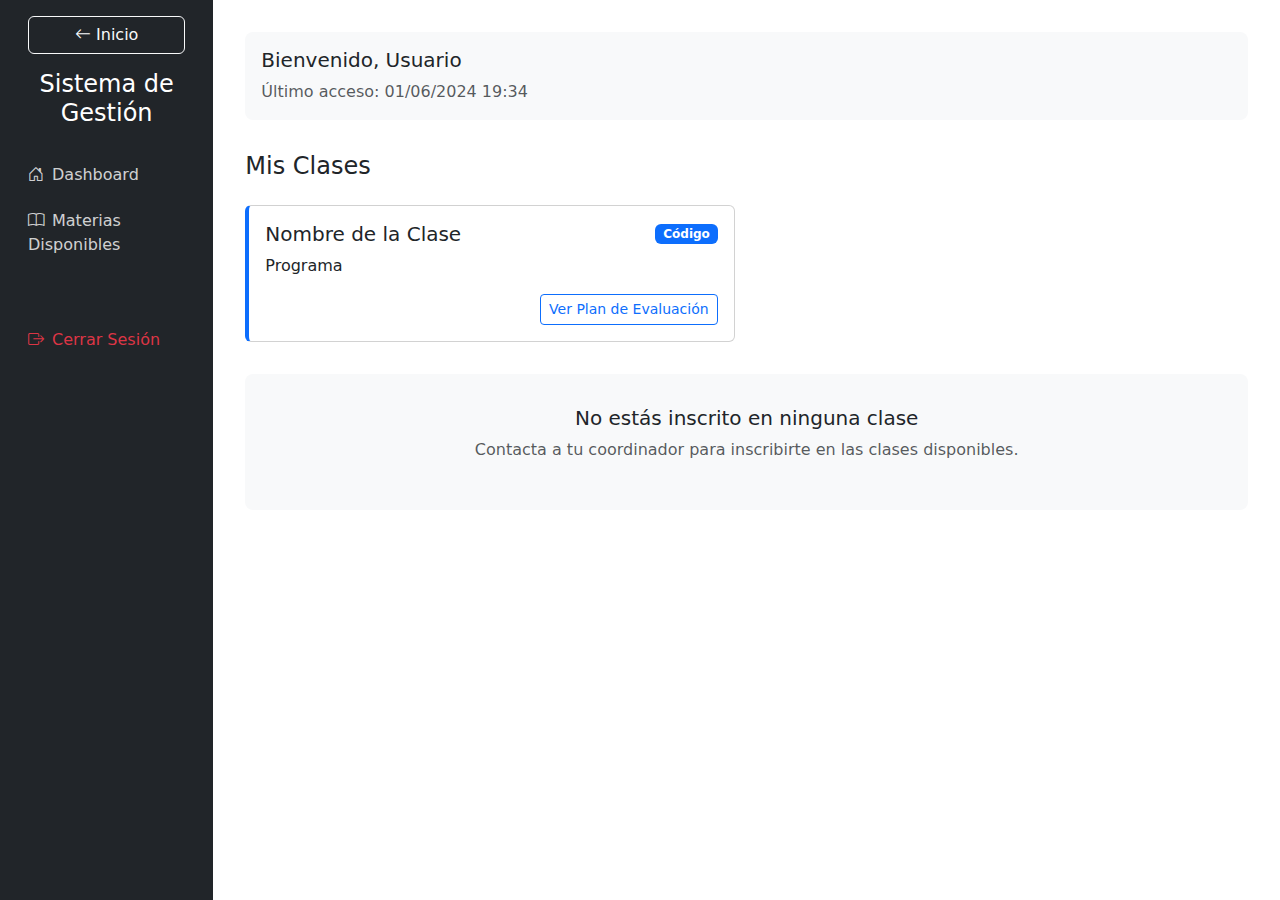
<file: src/main/resources/templates/dashboard/index.html>
<!DOCTYPE html>
<html xmlns:th="http://www.thymeleaf.org">
<head>
    <meta charset="UTF-8">
    <meta name="viewport" content="width=device-width, initial-scale=1.0">
    <title>Dashboard - Sistema de Gestión</title>
    <link href="https://cdn.jsdelivr.net/npm/bootstrap@5.3.0/dist/css/bootstrap.min.css" rel="stylesheet">
    <link rel="stylesheet" href="https://cdn.jsdelivr.net/npm/bootstrap-icons@1.7.2/font/bootstrap-icons.css">
    <style>
        .sidebar {
            min-height: 100vh;
            background-color: #212529;
            color: white;
            padding-top: 1rem;
        }
        .sidebar .nav-link {
            color: rgba(255,255,255,.8);
            padding: 0.5rem 1rem;
            margin: 0.2rem 0;
        }
        .sidebar .nav-link:hover {
            color: white;
            background-color: rgba(255,255,255,.1);
        }
        .sidebar .nav-link.active {
            color: white;
            background-color: #0d6efd;
        }
        .main-content {
            padding: 2rem;
        }
        .class-card {
            border-left: 4px solid #0d6efd;
            margin-bottom: 1rem;
        }
        .user-info {
            padding: 1rem;
            background-color: #f8f9fa;
            border-radius: 0.5rem;
            margin-bottom: 2rem;
        }
        .no-classes {
            text-align: center;
            padding: 2rem;
            background-color: #f8f9fa;
            border-radius: 0.5rem;
            margin-top: 1rem;
        }
    </style>
</head>
<body>
    <div class="container-fluid">
        <div class="row">
            <!-- Sidebar -->
            <div class="col-md-3 col-lg-2 sidebar">
                <div class="d-flex flex-column">

                    <!-- Back to Home Button -->
                    <div class="mb-3 px-3">
                        <a href="/" class="btn btn-outline-light w-100">
                            <i class="bi bi-arrow-left"></i> Inicio
                        </a>
                    </div>

                    <h4 class="text-center mb-4">Sistema de Gestión</h4>
                    <ul class="nav flex-column">
                        <li class="nav-item">
                            <a id="dashboard-link" class="nav-link" href="#">
                                <i class="bi bi-house-door me-2"></i>Dashboard
                            </a>
                        </li>
                        <li class="nav-item">
                            <a class="nav-link" href="/subjects/available">
                                <i class="bi bi-book me-2"></i>Materias Disponibles
                            </a>
                        </li>
                        <li class="nav-item mt-5">
                            <a class="nav-link text-danger" href="/auth/login">
                                <i class="bi bi-box-arrow-right me-2"></i>Cerrar Sesión
                            </a>
                        </li>
                    </ul>
                </div>
            </div>

            <!-- Main Content -->
            <div class="col-md-9 col-lg-10 main-content">
                <!-- User Info -->
                <div class="user-info">
                    <h5>Bienvenido, <span th:text="${username}">Usuario</span></h5>
                    <p class="text-muted mb-0">Último acceso: <span th:text="${#dates.format(#dates.createNow(), 'dd/MM/yyyy HH:mm')}">01/06/2024 19:34</span></p>
                </div>

                <!-- Classes Section -->
                <h4 class="mb-4">Mis Clases</h4>
                
                <!-- Class Cards -->
                <div class="row" th:if="${hasSubjects}">
                    <div class="col-md-6" th:each="subject : ${subjects}">
                        <div class="card class-card">
                            <div class="card-body">
                                <div class="d-flex justify-content-between align-items-center mb-2">
                                    <h5 class="card-title mb-0" th:text="${subject.name}">Nombre de la Clase</h5>
                                    <span class="badge bg-primary" th:text="${subject.code}">Código</span>
                                </div>
                                <p class="card-text" th:text="${subject.program.name}">Programa</p>
                                <div class="text-end">
                                    <a class="btn btn-sm btn-outline-primary"
                                    th:href="@{/subjects/{code}/evaluation(code=${subject.code})}">
                                        Ver Plan de Evaluación
                                    </a>
                                </div>
                            </div>
                        </div>
                    </div>
                </div>

                <!-- No Classes Message -->
                <div class="no-classes" th:unless="${hasSubjects}">
                    <i class="bi bi-book-x display-1 text-muted mb-3"></i>
                    <h5>No estás inscrito en ninguna clase</h5>
                    <p class="text-muted">Contacta a tu coordinador para inscribirte en las clases disponibles.</p>
                </div>
            </div>
        </div>
    </div>

    <script src="https://cdn.jsdelivr.net/npm/bootstrap@5.3.0/dist/js/bootstrap.bundle.min.js"></script>

<script>
  
    document.addEventListener("DOMContentLoaded", () => {
        const link = document.getElementById("dashboard-link");
        const username = localStorage.getItem("username");
        console.log("Username from localStorage:", username);
        if (username) {

            link.href = `/dashboard?name=${encodeURIComponent(username)}`;
        } else {
            link.href = "/auth/login";  // fallback if no username is stored
        }
    });

    fetch("/api/user/get-id", {
        method: "POST",
        headers: { "Content-Type": "application/json" },
        body: JSON.stringify({ name: username })
    })
    .then(res => {
        if (!res.ok) throw new Error("User not found");
        return res.json();
    })
    .then(id => {
        console.log("User ID is:", id);
        localStorage.setItem("userId", id);
    })
    .catch(err => {
        console.error(err.message);
    });
</script>

</body>
</html>
</file>
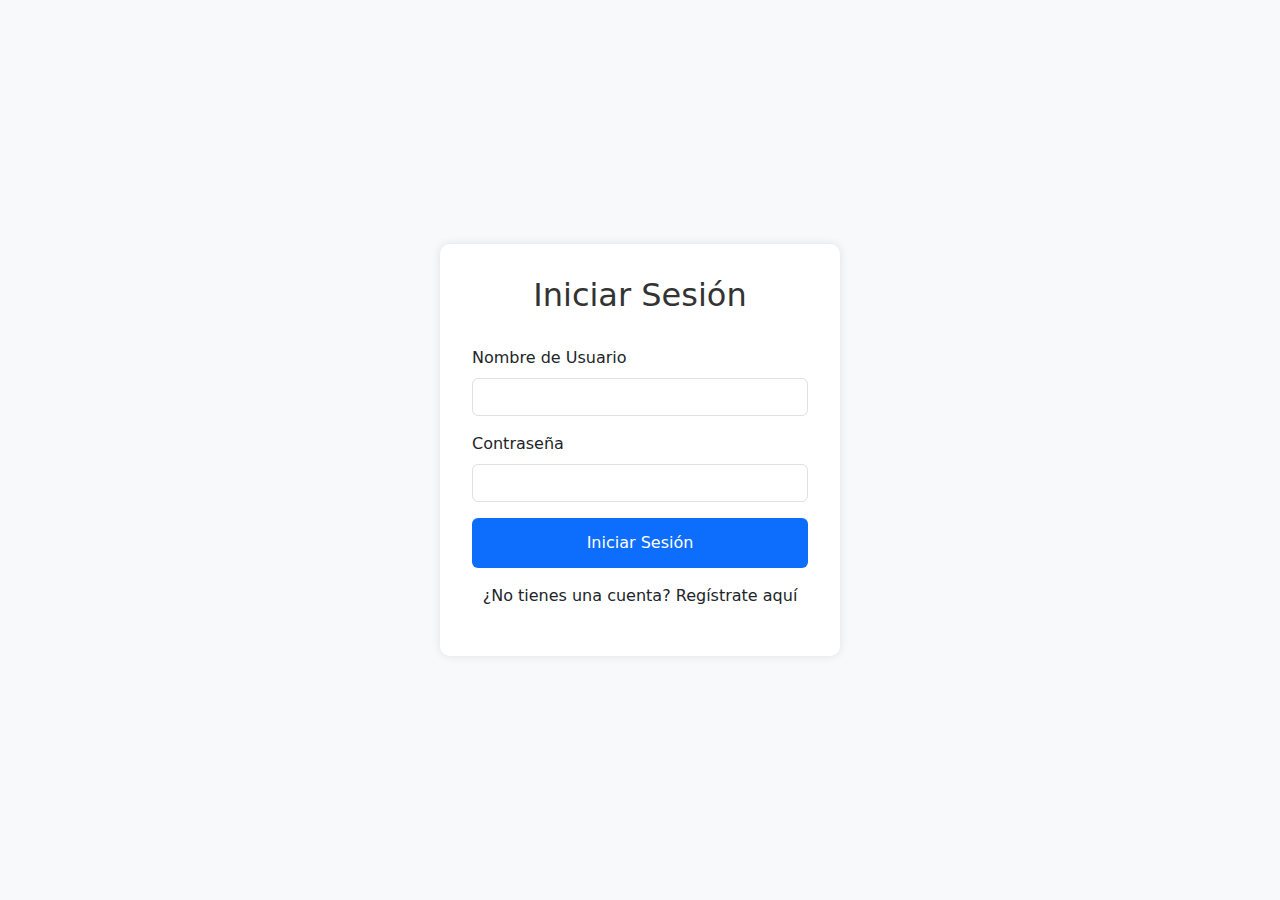
<file: src/main/resources/templates/auth/login.html>
<!DOCTYPE html>
<html xmlns:th="http://www.thymeleaf.org">
<head>
    <meta charset="UTF-8" />
    <meta name="viewport" content="width=device-width, initial-scale=1" />
    <title>Login - Sistema de Gestión</title>
    <link href="https://cdn.jsdelivr.net/npm/bootstrap@5.3.0/dist/css/bootstrap.min.css" rel="stylesheet" />
    <style>
        body {
            background-color: #f8f9fa;
            height: 100vh;
            display: flex;
            align-items: center;
            justify-content: center;
        }
        .login-container {
            max-width: 400px;
            width: 100%;
            padding: 2rem;
            background: white;
            border-radius: 10px;
            box-shadow: 0 0 10px rgba(0,0,0,0.1);
        }
        .login-title {
            text-align: center;
            margin-bottom: 2rem;
            color: #333;
        }
        .form-control {
            margin-bottom: 1rem;
        }
        .btn-login {
            width: 100%;
            padding: 0.8rem;
            background-color: #0d6efd;
            border: none;
        }
        .register-link {
            text-align: center;
            margin-top: 1rem;
        }
    </style>
</head>
<body>
    <div class="login-container">
        <h2 class="login-title">Iniciar Sesión</h2>
        <form id="loginForm">
            <div class="mb-3">
                <label for="username" class="form-label">Nombre de Usuario</label>
                <input type="text" class="form-control" id="username" name="username" required />
            </div>
            <div class="mb-3">
                <label for="password" class="form-label">Contraseña</label>
                <input type="password" class="form-control" id="password" name="password" required />
            </div>
            <button type="submit" class="btn btn-primary btn-login">Iniciar Sesión</button>
        </form>
        <div class="register-link">
            <p>¿No tienes una cuenta? <a th:href="@{/auth/register}">Regístrate aquí</a></p>
        </div>
    </div>

    <script src="https://cdn.jsdelivr.net/npm/bootstrap@5.3.0/dist/js/bootstrap.bundle.min.js"></script>
    <script>


        document.getElementById("loginForm").addEventListener("submit", async function(event) {
            event.preventDefault(); // prevent normal form submission

            const username = document.getElementById("username").value.trim();
            const password = document.getElementById("password").value;

            const formData = new URLSearchParams();
            formData.append("username", username);
            formData.append("password", password);

            try {
                const response = await fetch("/auth/login", {
                    method: "POST",
                    headers: {
                        "Content-Type": "application/x-www-form-urlencoded"
                    },
                    body: formData.toString()
                });

                if (response.ok) {
                    // Save username in localStorage
                    localStorage.setItem("username", username);
                    // Redirect with username as query param
                    window.location.href = `/`;
                } else {
                    alert("Login fallido. Verifica tus credenciales.");
                }
            } catch (error) {
                console.error("Error en el login:", error);
                alert("Error de red.");
            }
        });
    </script>
</body>
</html>
</file>
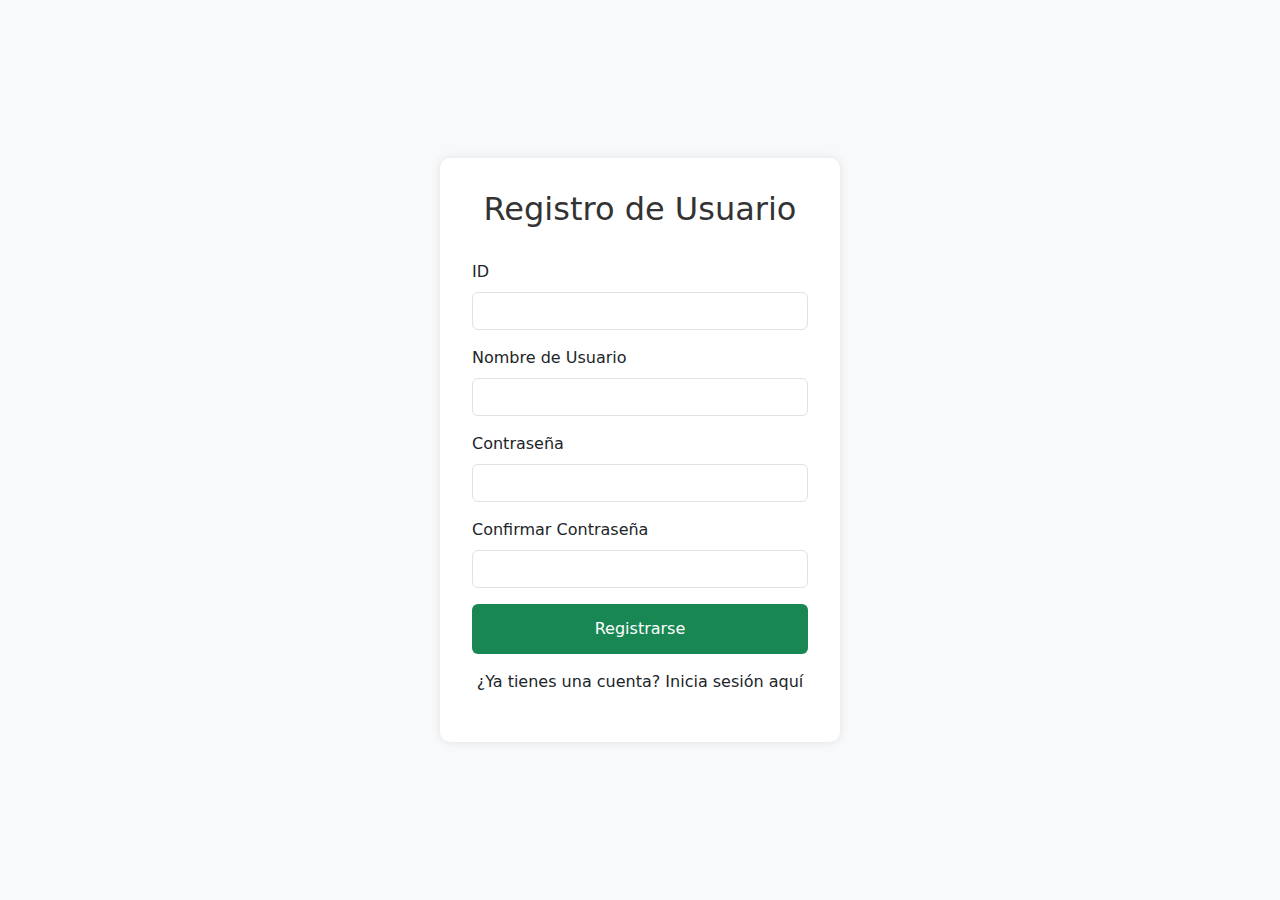
<file: src/main/resources/templates/auth/register.html>
<!DOCTYPE html>
<html xmlns:th="http://www.thymeleaf.org">
<head>
    <meta charset="UTF-8">
    <meta name="viewport" content="width=device-width, initial-scale=1.0">
    <title>Registro - Sistema de Gestión</title>
    <link href="https://cdn.jsdelivr.net/npm/bootstrap@5.3.0/dist/css/bootstrap.min.css" rel="stylesheet">
    <style>
        body {
            background-color: #f8f9fa;
            height: 100vh;
            display: flex;
            align-items: center;
            justify-content: center;
        }
        .register-container {
            max-width: 400px;
            width: 100%;
            padding: 2rem;
            background: white;
            border-radius: 10px;
            box-shadow: 0 0 10px rgba(0,0,0,0.1);
        }
        .register-title {
            text-align: center;
            margin-bottom: 2rem;
            color: #333;
        }
        .form-control {
            margin-bottom: 1rem;
        }
        .btn-register {
            width: 100%;
            padding: 0.8rem;
            background-color: #198754;
            border: none;
        }
        .login-link {
            text-align: center;
            margin-top: 1rem;
        }
    </style>
</head>
<body>
    <div class="register-container">
        <h2 class="register-title">Registro de Usuario</h2>
        <form th:action="@{/auth/register}" method="post">
            <div class="mb-3">
                <label for="id" class="form-label">ID</label>
                <input type="number" class="form-control" id="id" name="id" required>
            </div>
            <div class="mb-3">
                <label for="username" class="form-label">Nombre de Usuario</label>
                <input type="text" class="form-control" id="username" name="username" required>
            </div>
            <div class="mb-3">
                <label for="password" class="form-label">Contraseña</label>
                <input type="password" class="form-control" id="password" name="password" required>
            </div>
            <div class="mb-3">
                <label for="confirmPassword" class="form-label">Confirmar Contraseña</label>
                <input type="password" class="form-control" id="confirmPassword" name="confirmPassword" required>
            </div>
            <button type="submit" class="btn btn-success btn-register">Registrarse</button>
        </form>
        <div class="login-link">
            <p>¿Ya tienes una cuenta? <a th:href="@{/auth/login}">Inicia sesión aquí</a></p>
        </div>
    </div>
</body>
</html>
</file>
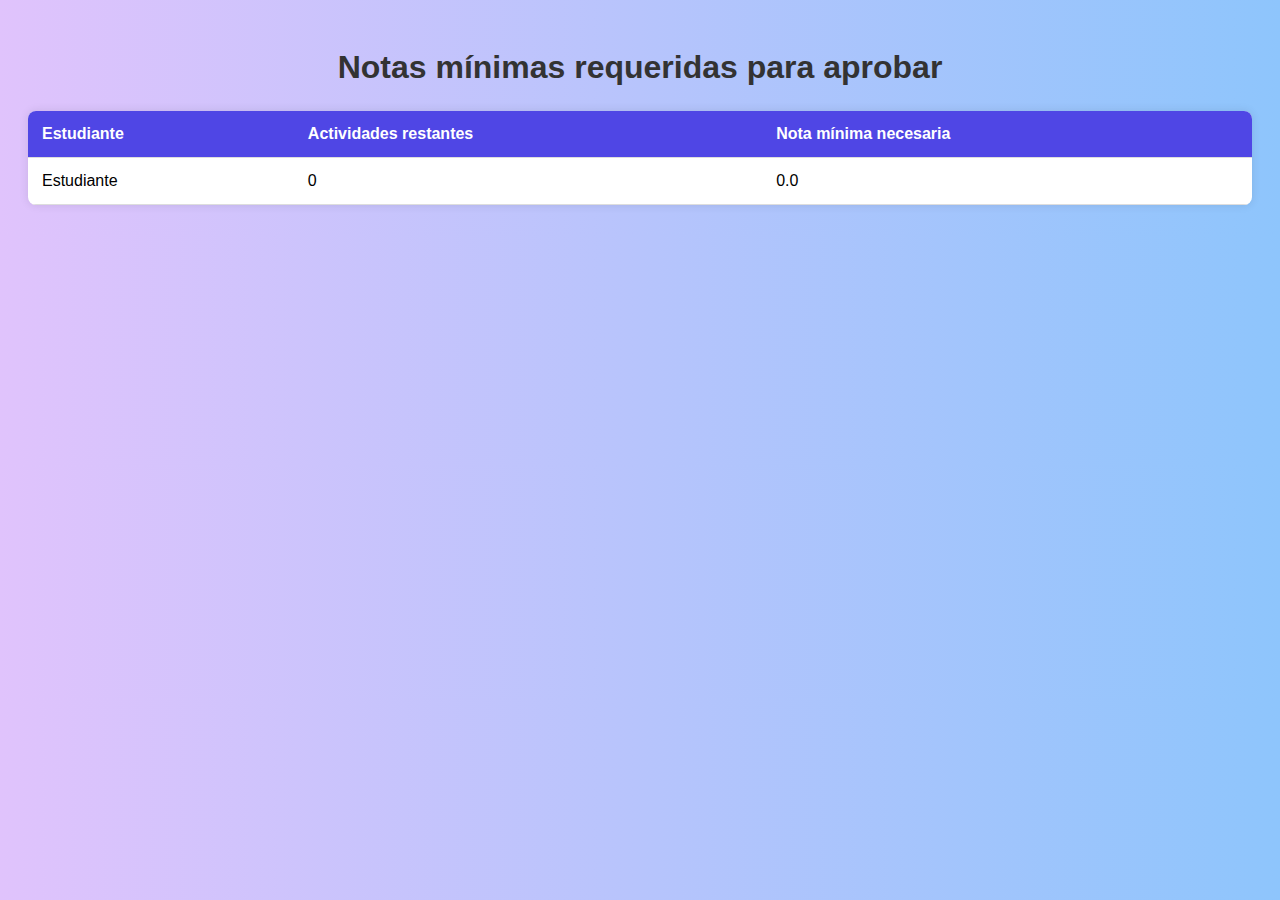
<file: src/main/resources/templates/Informes/InformeDos.html>
<!DOCTYPE html>
<html xmlns:th="http://www.thymeleaf.org" lang="es">
<head>
    <meta charset="UTF-8">
    <title>Informe Nota Mínima</title>
    <style>
        body {
            background: linear-gradient(to right, #e0c3fc, #8ec5fc);
            font-family: 'Segoe UI', sans-serif;
            padding: 20px;
        }

        h1 {
            text-align: center;
            color: #333;
        }

        table {
            width: 100%;
            border-collapse: collapse;
            margin-top: 25px;
            background-color: #fff;
            border-radius: 8px;
            overflow: hidden;
            box-shadow: 0 0 10px rgba(0,0,0,0.1);
        }

        th, td {
            padding: 14px;
            border-bottom: 1px solid #ddd;
            text-align: left;
        }

        th {
            background-color: #4f46e5;
            color: white;
        }

        tr:hover {
            background-color: #f0f0f0;
        }
    </style>
</head>
<body>
    <h1>Notas mínimas requeridas para aprobar</h1>

    <table>
        <thead>
            <tr>
                <th>Estudiante</th>
                <th>Actividades restantes</th>
                <th>Nota mínima necesaria</th>
            </tr>
        </thead>
        <tbody>
            <tr th:each="fila : ${notaMinima}">
                <td th:text="${fila.estudiante}">Estudiante</td>
                <td th:text="${fila.actividadesRestantes}">0</td>
                <td th:text="${fila.notaMinimaNecesaria}">0.0</td>
            </tr>
        </tbody>
    </table>
</body>
</html>
</file>
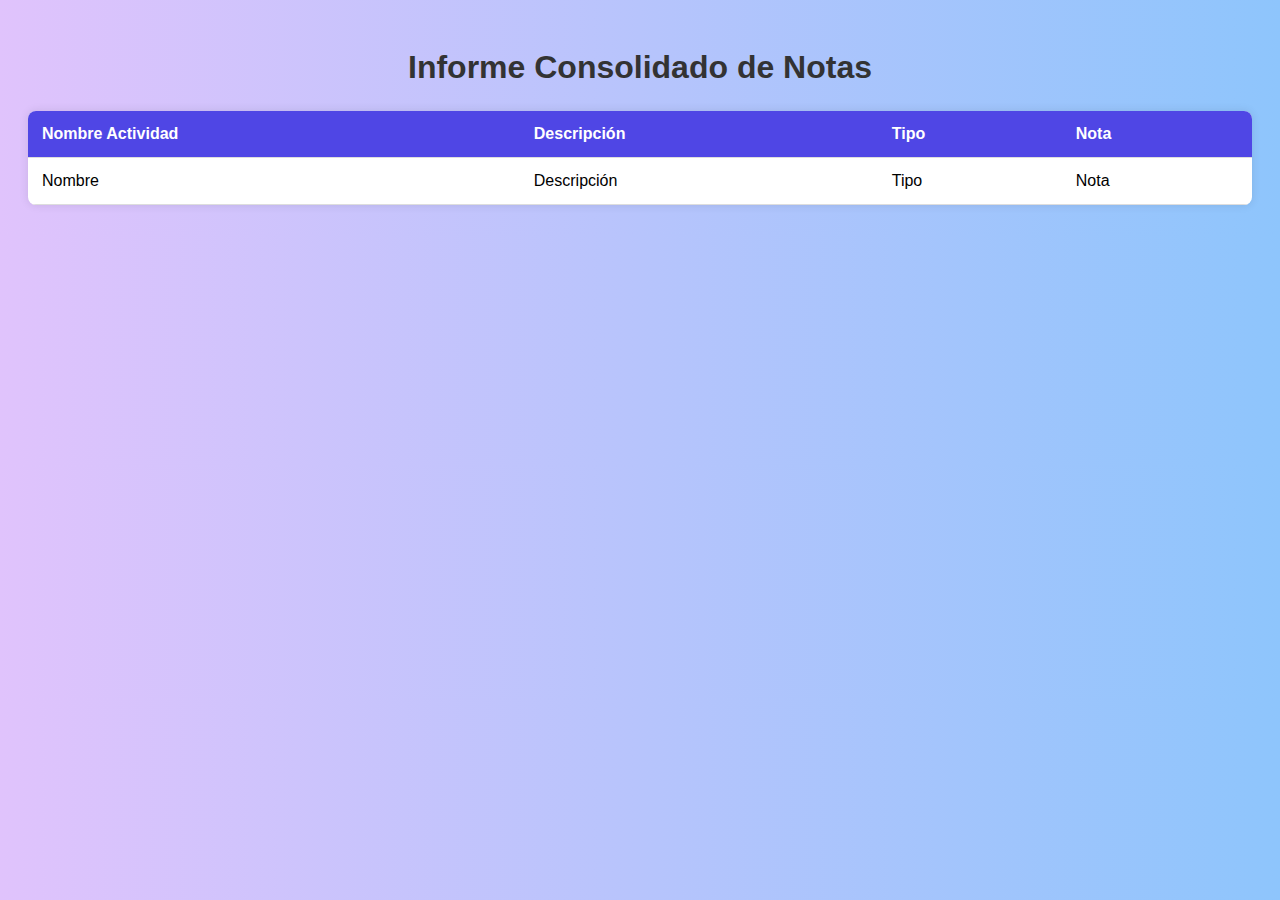
<file: src/main/resources/templates/Informes/InformeUno.html>
<!DOCTYPE html>
<html xmlns:th="http://www.thymeleaf.org" lang="es">
<head>
    <meta charset="UTF-8">
    <title>Informe Consolidado de Notas</title>
    <style>
        body {
            background: linear-gradient(to right, #e0c3fc, #8ec5fc);
            font-family: 'Segoe UI', sans-serif;
            padding: 20px;
        }

        h1 {
            text-align: center;
            color: #333;
        }

        table {
            width: 100%;
            border-collapse: collapse;
            margin-top: 25px;
            background-color: #fff;
            border-radius: 8px;
            overflow: hidden;
            box-shadow: 0 0 10px rgba(0,0,0,0.1);
        }

        th, td {
            padding: 14px;
            border-bottom: 1px solid #ddd;
            text-align: left;
        }

        th {
            background-color: #4f46e5;
            color: white;
        }

        tr:hover {
            background-color: #f0f0f0;
        }
    </style>
</head>
<body>
    <h1>Informe Consolidado de Notas</h1>

    <table>
        <thead>
            <tr>
                <th>Nombre Actividad</th>
                <th>Descripción</th>
                <th>Tipo</th>
                <th>Nota</th>
            </tr>
        </thead>
        <tbody>
            <tr th:each="fila : ${consolidado}">
                <td th:text="${fila.name}">Nombre</td>
                <td th:text="${fila.description}">Descripción</td>
                <td th:text="${fila.type}">Tipo</td>
                <td th:text="${fila.score}">Nota</td>
            </tr>
        </tbody>
    </table>
</body>
</html>
</file>
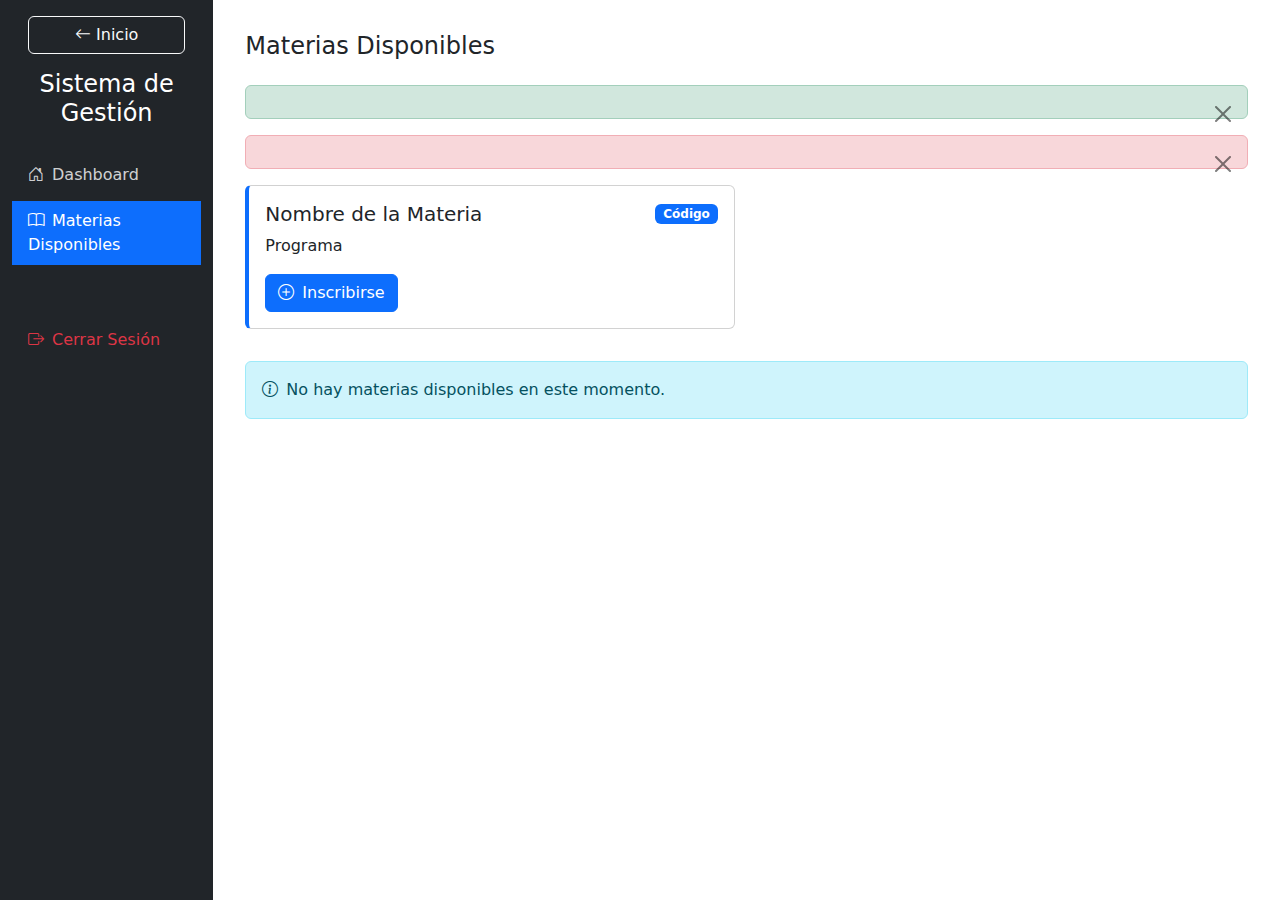
<file: src/main/resources/templates/subjects/available.html>
<!DOCTYPE html>
<html xmlns:th="http://www.thymeleaf.org">
<head>
    <meta charset="UTF-8">
    <meta name="viewport" content="width=device-width, initial-scale=1.0">
    <title>Materias Disponibles - Sistema de Gestión</title>
    <link href="https://cdn.jsdelivr.net/npm/bootstrap@5.3.0/dist/css/bootstrap.min.css" rel="stylesheet">
    <link rel="stylesheet" href="https://cdn.jsdelivr.net/npm/bootstrap-icons@1.7.2/font/bootstrap-icons.css">
    <style>
        .sidebar {
            min-height: 100vh;
            background-color: #212529;
            color: white;
            padding-top: 1rem;
        }
        .sidebar .nav-link {
            color: rgba(255,255,255,.8);
            padding: 0.5rem 1rem;
            margin: 0.2rem 0;
        }
        .sidebar .nav-link:hover {
            color: white;
            background-color: rgba(255,255,255,.1);
        }
        .sidebar .nav-link.active {
            color: white;
            background-color: #0d6efd;
        }
        .main-content {
            padding: 2rem;
        }
        .subject-card {
            border-left: 4px solid #0d6efd;
            margin-bottom: 1rem;
            transition: transform 0.2s;
        }
        .subject-card:hover {
            transform: translateY(-2px);
            box-shadow: 0 4px 8px rgba(0,0,0,0.1);
        }
        .alert {
            margin-top: 1rem;
        }
    </style>
</head>
<body>
    <div class="container-fluid">
        <div class="row">
            <!-- Sidebar -->
            <div class="col-md-3 col-lg-2 sidebar">
                <div class="d-flex flex-column">

                    <!-- Back to Home Button -->
                    <div class="mb-3 px-3">
                        <a href="/" class="btn btn-outline-light w-100">
                            <i class="bi bi-arrow-left"></i> Inicio
                        </a>
                    </div>

                    <h4 class="text-center mb-4">Sistema de Gestión</h4>
                    <ul class="nav flex-column">
                        <li class="nav-item">
                            <a id="dashboard-link" class="nav-link" href="#">
                                <i class="bi bi-house-door me-2"></i>Dashboard
                            </a>
                        </li>
                        <li class="nav-item">
                            <a class="nav-link active" href="/subjects/available">
                                <i class="bi bi-book me-2"></i>Materias Disponibles
                            </a>
                        </li>
                        <li class="nav-item mt-5">
                            <a class="nav-link text-danger" href="/auth/login">
                                <i class="bi bi-box-arrow-right me-2"></i>Cerrar Sesión
                            </a>
                        </li>
                    </ul>
                </div>
            </div>

            <!-- Main Content -->
            <div class="col-md-9 col-lg-10 main-content">
                <h4 class="mb-4">Materias Disponibles</h4>

                <!-- Alert Messages -->
                <div th:if="${success}" class="alert alert-success alert-dismissible fade show" role="alert">
                    <span th:text="${success}"></span>
                    <button type="button" class="btn-close" data-bs-dismiss="alert" aria-label="Close"></button>
                </div>
                <div th:if="${error}" class="alert alert-danger alert-dismissible fade show" role="alert">
                    <span th:text="${error}"></span>
                    <button type="button" class="btn-close" data-bs-dismiss="alert" aria-label="Close"></button>
                </div>

                <!-- Subjects List -->
                <div class="row">
                    <div class="col-md-6" th:each="subject : ${subjects}">
                        <div class="card subject-card">
                            <div class="card-body">
                                <div class="d-flex justify-content-between align-items-center mb-2">
                                    <h5 class="card-title mb-0" th:text="${subject.name}">Nombre de la Materia</h5>
                                    <span class="badge bg-primary" th:text="${subject.code}">Código</span>
                                </div>
                                <p class="card-text" th:text="${subject.program.name}">Programa</p>
                                <form th:action="@{/subjects/enroll}" method="post" class="mt-3">
                                    <input type="hidden" name="subjectCode" th:value="${subject.code}">
                                    <input type="hidden" name="userId" th:value="${currentUser.id}">
                                    <button type="submit" class="btn btn-primary">
                                        <i class="bi bi-plus-circle me-2"></i>Inscribirse
                                    </button>
                                </form>
                            </div>
                        </div>
                    </div>
                </div>

                <!-- No Subjects Message -->
                <div th:if="${subjects.empty}" class="alert alert-info">
                    <i class="bi bi-info-circle me-2"></i>No hay materias disponibles en este momento.
                </div>
            </div>
        </div>
    </div>

    <script src="https://cdn.jsdelivr.net/npm/bootstrap@5.3.0/dist/js/bootstrap.bundle.min.js"></script>



        <script>
        const link = document.getElementById("dashboard-link");
        const username = localStorage.getItem("username");

        if (username) {
            link.href = `/dashboard?name=${encodeURIComponent(username)}`;
            
            fetch("/api/user/get-id", {
                method: "POST",
                headers: { "Content-Type": "application/json" },
                body: JSON.stringify({ name: username })
            })
            .then(res => {
                if (!res.ok) throw new Error("User not found");
                return res.json();
            })
            .then(id => {
                localStorage.setItem("userId", id);
            })
            .catch(err => {
                console.error(err.message);
            });

        } else {
            link.href = "/auth/login";
        }
        </script>

</body>
</html>
</file>
